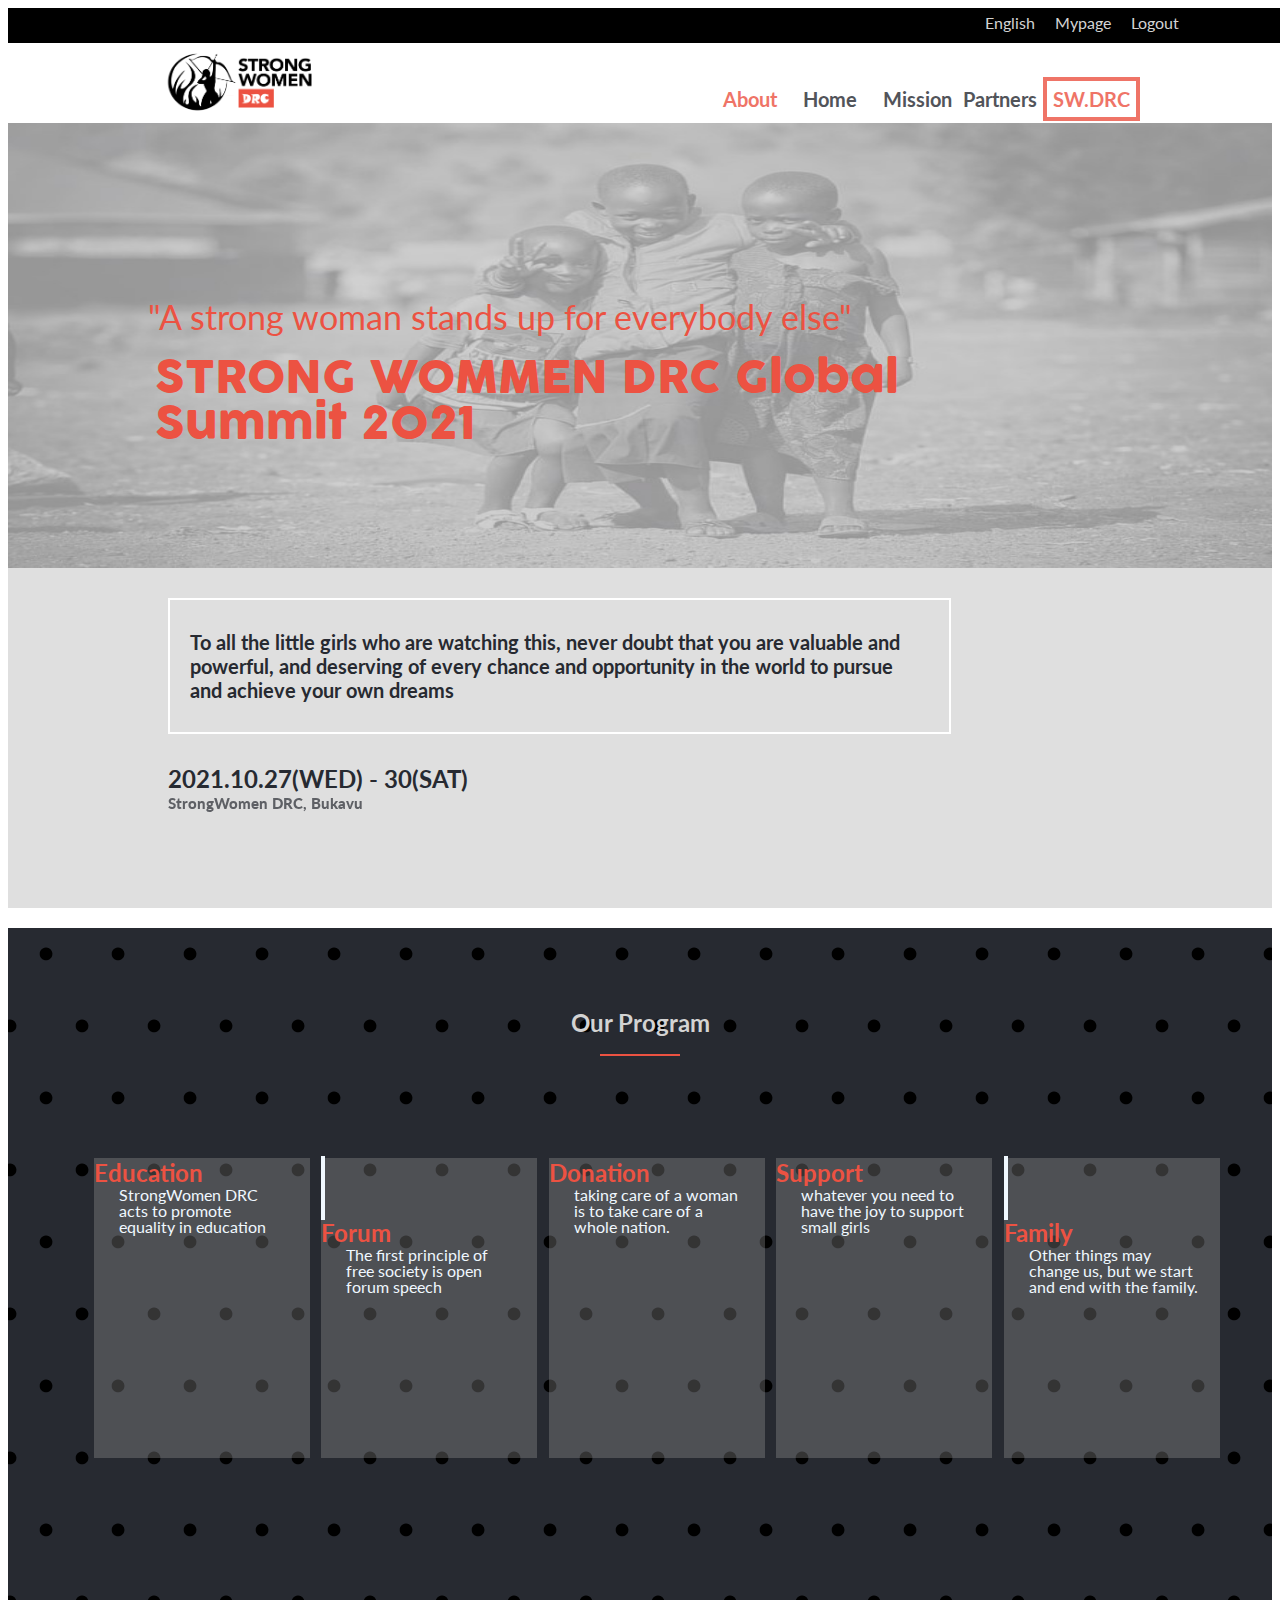
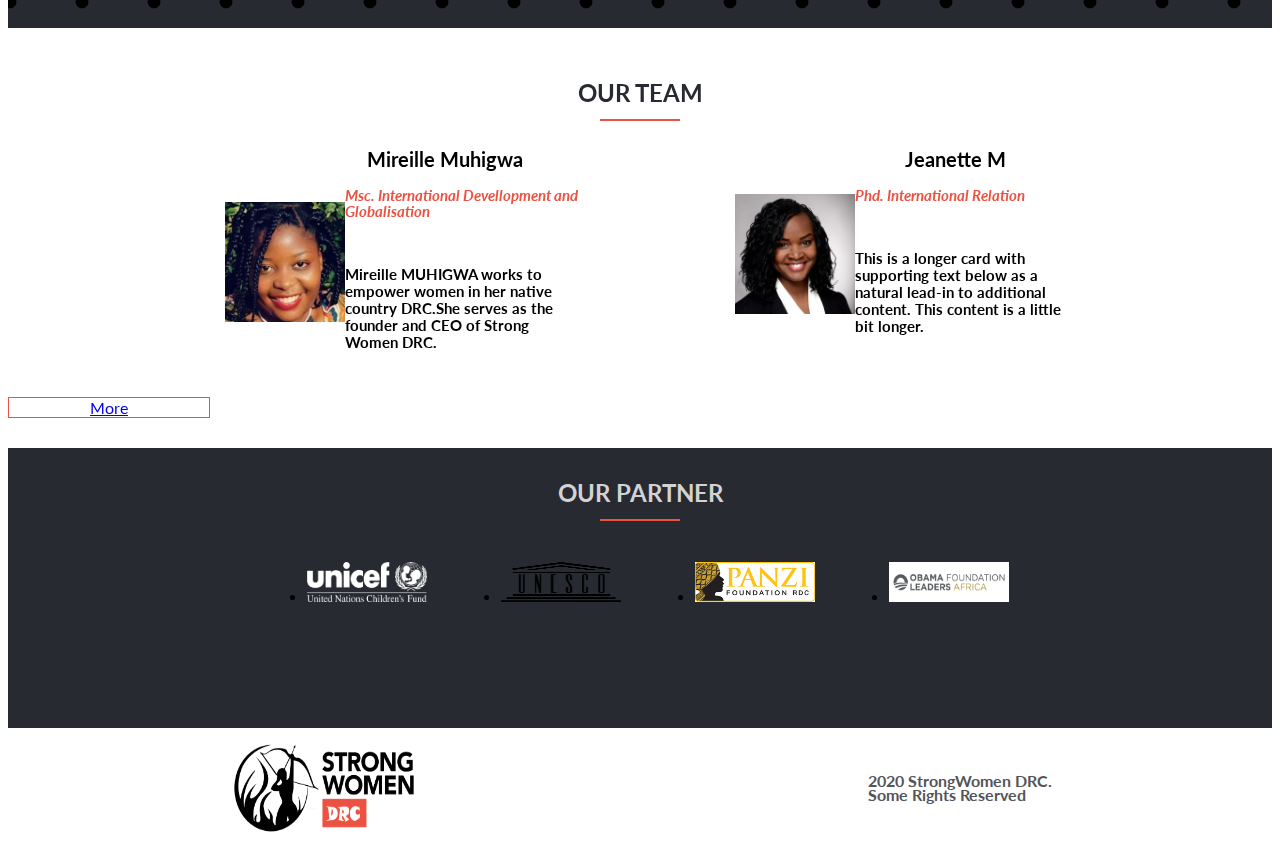
<file: index.html>
<!DOCTYPE html>
<html lang="en">
<head>
    <meta charset="UTF-8">
    <meta http-equiv="X-UA-Compatible" content="IE=edge">
    <meta name="viewport" content="width=device-width, initial-scale=1.0">
    <link href="https://cdn.jsdelivr.net/npm/bootstrap@5.1.3/dist/css/bootstrap.min.css" rel="stylesheet" 
    integrity="sha384-1BmE4kWBq78iYhFldvKuhfTAU6auU8tT94WrHftjDbrCEXSU1oBoqyl2QvZ6jIW3" crossorigin="anonymous">
    <link rel="stylesheet" href="CSS/style.css">
    <link
    rel="stylesheet"
    href="https://pro.fontawesome.com/releases/v5.10.0/css/all.css"
    integrity="sha384-AYmEC3Yw5cVb3ZcuHtOA93w35dYTsvhLPVnYs9eStHfGJvOvKxVfELGroGkvsg+p"
    crossorigin="anonymous"
  />
    <title>Conference Page</title>
</head>
<body>
    <header>
        <div class="social_media">
            <ul class="media-nav">
                <li class="media_link"><a href="#"><i class="fab fa-facebook"></i></a></li>
                <li class="media_link"><a href="https://twitter.com/ManfulMwez"><i class="fab fa-twitter"></i></a></li>
                <li class="media_link"><a href="#">English</a></li>
                <li class="media_link"><a href="#">Mypage</a></li>
                <li class="media_link"><a href="#">Logout</a></li>
            </ul>
        </div>
        <div class="menu">
            <nav class="nav-bar">
                <div class="logo">
                    <a href="index.html"><img src="images/strongW-logo.png" class="all-logo" alt="logo"></a>
                </div>
                <ul class="navigation">
                    <li class="word"><a id="word1" href="about.html">About</a></li>
                    <li class="word"><a href="#">Home</a></li>
                    <li class="word"><a href="#mission">Mission</a></li>
                    <li class="word"><a href="#partner">Partners</a></li>
                    <li class="word"><a id="word6" href="#team">SW.DRC</a></li>
                </ul>
                <div class="threebar">
                    <div class="line1"></div>
                    <div class="line2"></div>
                    <div class="line3"></div>
                  </div>
            </nav>
        </div>
    </header>
    <main class="main-class">
        <section class="present-head">
            <div class="all-motto">
                <img class="img-all" src="images/background.jpg" alt="background image">
                    <p class="motto">"A strong woman stands up for everybody else"</p>
                <div class="summit">
                    <h1 class="summit-title">STRONG WOMMEN DRC Global Summit 2021</h1>
                </div>
            </div>
            <div class="block-detail">
                <div class="block">
                    <p>To all the little girls who are watching this, never doubt 
                        that you are valuable and powerful, and deserving of 
                        every chance and opportunity in the world to pursue and achieve your own dreams</p>
                </div>
                <div class="address-time">
                    <div class="time-program">
                        <span>2021.10.27(WED) - 30(SAT) </span><br>
                        <span><i class="fas fa-map-marker-alt"></i>&#32;StrongWomen DRC, Bukavu</span>
                    </div>
                </div>
            </div>
        </section>
        <section class="main-program">
            <div class="main-container">
                <h2 class="pro-title">Our Program</h2>
            </div>
            <div id="mission" class="container-program">
                <div class="card">
                  
                      <div class="school-icon"><i class="fas fa-user-graduate"></i></div>
                      <h2 class="card-subtitle">Education</h2>
                      <p class="card-text">StrongWomen DRC acts to promote equality in education</p>
                 
                </div>
                <div class="card">
                    
                      <div class="forum-icon"><i class="fas fa-users"></i></div>
                      <h2 class="card-subtitle">Forum</h2>
                      <p class="card-text">The first principle of free society is open forum speech</p>
                   
                </div>
                <div class="card">
                   
                      <div class="donation-icon"><i class="fas fa-hands-usd"></i></div>
                      <h2 class="card-subtitle">Donation</h2>
                      <p class="card-text">taking care of a woman is to take care of a whole nation.</p>
                    
                </div>
                <div class="card">
                      <div class="invest-icon"><i class="fas fa-money-check-edit-alt"></i></div>
                      <h2 class="card-subtitle">Support</h2>
                      <p class="card-text">whatever you need to have the joy to support small girls</p>
                </div>
                <div class="card">
                      <div class="love-icon"><i class="fas fa-home-heart"></i></div>
                      <h2 class="card-subtitle">Family</h2>
                      <p class="card-text">Other things may change us, but we start and end with the family.</p>
                </div>
                <div class="join-mission">
                    <p class="join">Join StrongWoman DRC 2021</p>
                </div>
            </div>
        </section>
        <section id="team" class="team-container">
            <div class="our-team">
                <h2 class="team-title">OUR TEAM</h2>
               <div class="notre-team">
               </div>
               <div class="see-more">
                <a href="#" class="btn container"
                ><span>More</span> <span> <i class="fa fa-chevron-down"></i></span></a>
               </div>
            </div>   
        </section>

        <section id="partner" class="partner-section">
            <div class="our-partner">
                <h2 class="partner-title">OUR PARTNER</h2>
                <ul class="list-part">
                    <li><img src="images/unicef-p.png" class="icon-unicef" alt="logo unicef"></li>
                    <li><img src="images/unesco.png" class="icon-unicef" alt="logo unicef"></li>
                    <li><img src="images/panzi.png" class="icon-unicef" alt="logo unicef"></li>
                    <li><img src="images/obamaF.png" class="icon-unicef" alt="logo unicef"></li>
                </ul>
            </div>
        </section>
    </main>
    <footer>
        <div class="footer-logo">
            <img src="images/strongW-logo.png" class="logo-f" alt="logo">
            <p class="footer-text">2020 StrongWomen DRC.<br>Some Rights Reserved</p>
        </div>
    </footer>
    <script src="JS/main.js"></script>
</body>
</html>
</file>
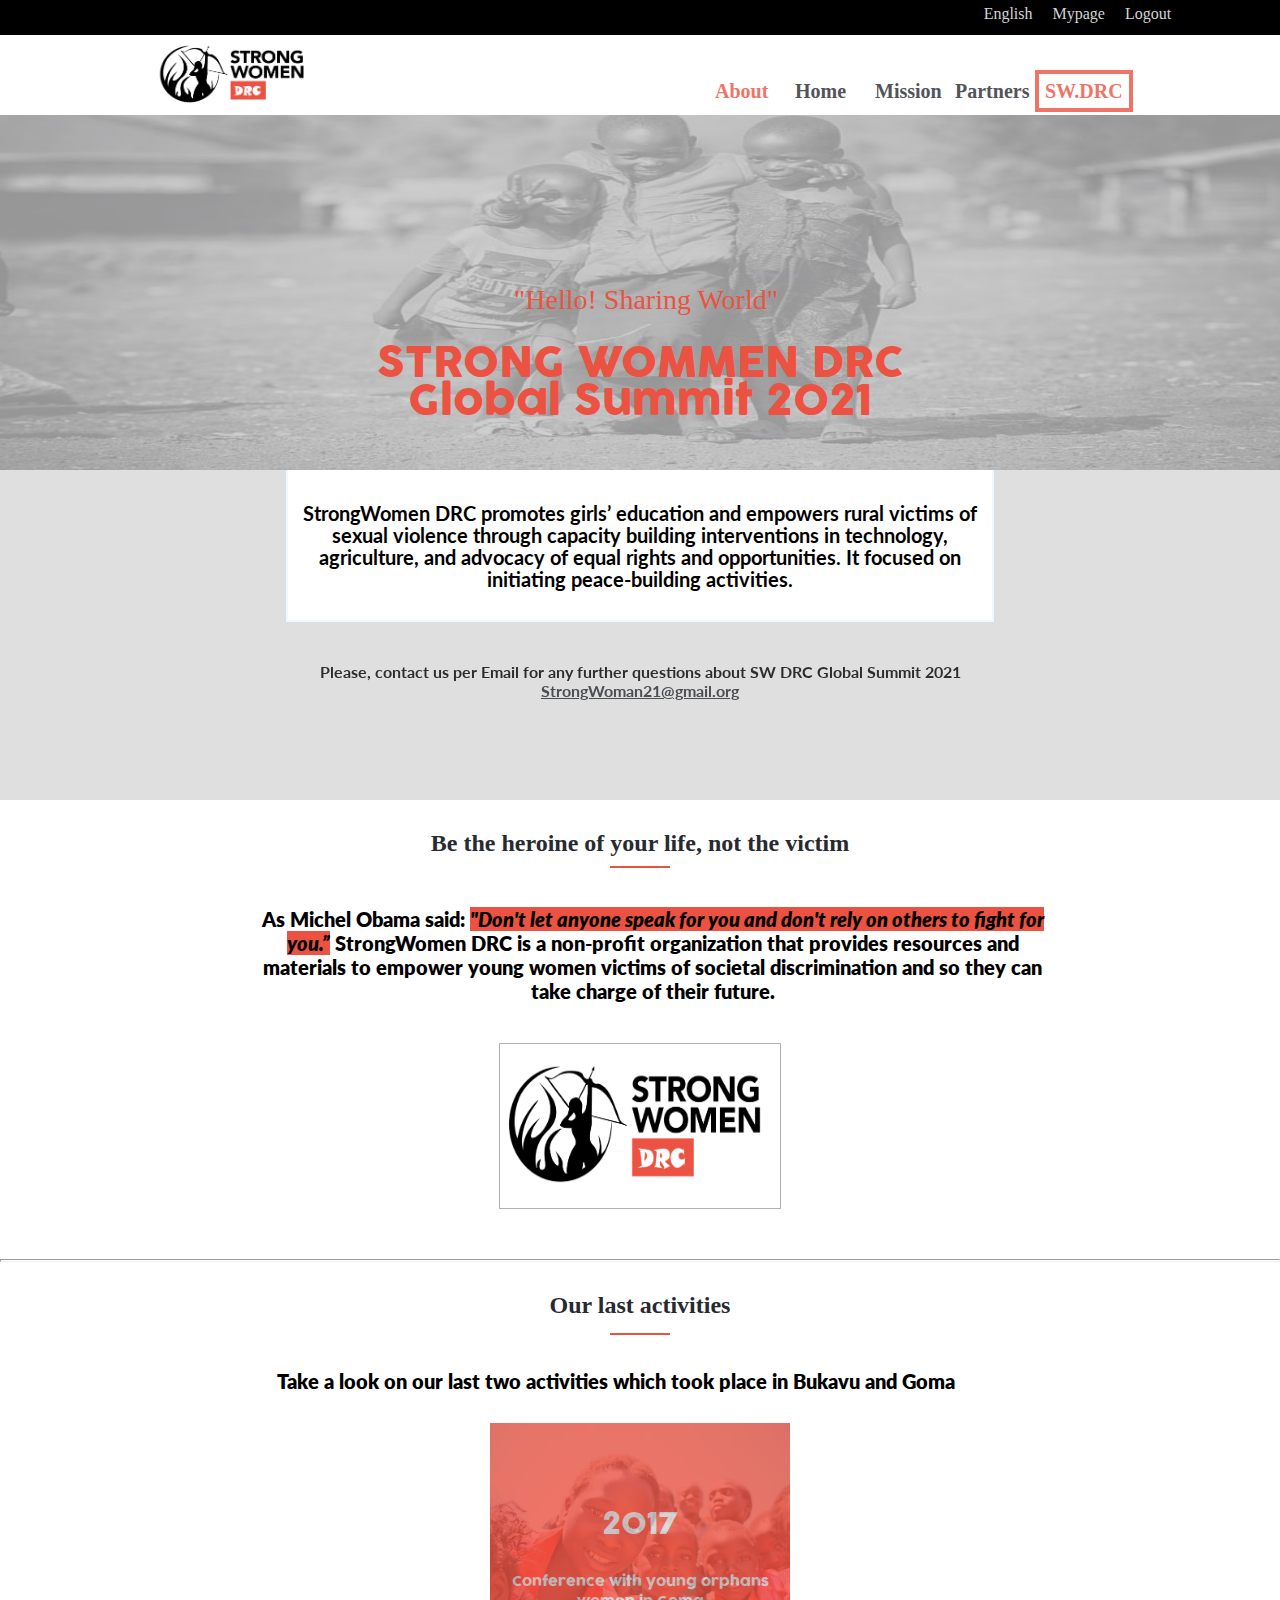
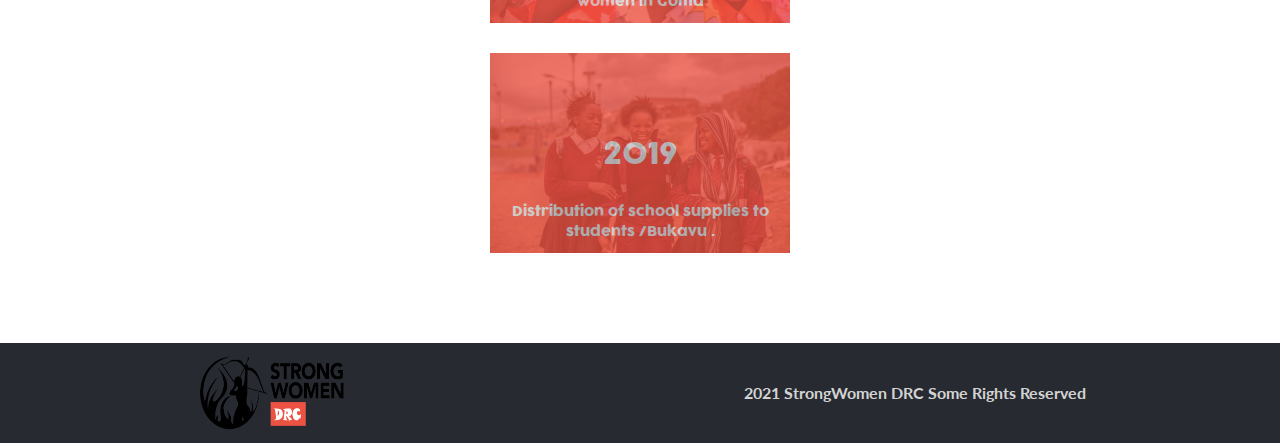
<file: about.html>
<!DOCTYPE html>
<html lang="en">
<head>
    <meta charset="UTF-8">
    <meta http-equiv="X-UA-Compatible" content="IE=edge">
    <meta name="viewport" content="width=device-width, initial-scale=1.0">
    <link href="https://cdn.jsdelivr.net/npm/bootstrap@5.1.3/dist/css/bootstrap.min.css" rel="stylesheet" 
    integrity="sha384-1BmE4kWBq78iYhFldvKuhfTAU6auU8tT94WrHftjDbrCEXSU1oBoqyl2QvZ6jIW3" crossorigin="anonymous">
    <link rel="stylesheet" href="CSS/about.css">
    <link
    rel="stylesheet"
    href="https://pro.fontawesome.com/releases/v5.10.0/css/all.css"
    integrity="sha384-AYmEC3Yw5cVb3ZcuHtOA93w35dYTsvhLPVnYs9eStHfGJvOvKxVfELGroGkvsg+p"
    crossorigin="anonymous"
  />
    <title>About StrongWomen DRC</title>
</head>
<body>
    <header>
        <div class="social_media">
            <ul class="media-nav">
                <li class="media_link"><a href="#"><i class="fab fa-facebook"></i></a></li>
                <li class="media_link"><a href="https://twitter.com/ManfulMwez"><i class="fab fa-twitter"></i></a></li>
                <li class="media_link"><a href="#">English</a></li>
                <li class="media_link"><a href="#">Mypage</a></li>
                <li class="media_link"><a href="#">Logout</a></li>
            </ul>
        </div>
        <div class="menu">
            <nav class="nav-bar" >
                <div class="logo">
                    <a href="index.html"><img src="images/strongW-logo.png" class="all-logo" alt="logo"></a>
                </div>
                
                <ul class="navigation">
                    <li class="word"><a id="word1" href="#">About</a></li>
                    <li class="word"><a href="index.html">Home</a></li>
                    <li class="word"><a href="#mission">Mission</a></li>
                    <li class="word"><a href="#team">Partners</a></li>
                    <li class="word"><a id="word6" href="#partner">SW.DRC</a></li>
                </ul>
                <div class="threebar">
                    <div class="line1"></div>
                    <div class="line2"></div>
                    <div class="line3"></div>
                  </div>
            </nav>
        </div>
    </header>
    <main class="main-page">
        <section class="about-top">
            <div class="about-title">
                <img class="img-all" src="images/background.jpg" alt="background image">
                <p class="hello-abt">"Hello! Sharing World"</p>
                <h2 class="main-title">STRONG WOMMEN DRC Global Summit 2021</h2>
            </div>
            <div class="abt-text">
                <p class="A-text">StrongWomen DRC promotes girls’ education and empowers rural 
                    victims of sexual violence through capacity building interventions 
                    in technology, agriculture, and advocacy of equal rights and 
                    opportunities. It focused on initiating peace-building activities.</p>
            </div>
            <div class="abt-contact">
                <p class="msg">Please, contact us per Email for any further questions about SW DRC Global Summit 2021</p>
                <a class="mail" href="">StrongWoman21@gmail.org</a>
            </div>
        </section>
        <section class="abt-history">
            <div class="abt-motto-logo">
                <h2 class="motto-title">Be the heroine of your life, not the victim</h2>
                <p class="motto-text">As Michel Obama said: <em>"Don't let anyone speak for you
                   and don't rely on others to fight for you.”</em>  StrongWomen DRC is a non-profit organization that provides
                    resources and materials to empower young women victims of societal discrimination 
                    and so they can take charge of their future.  </p>
                <div class="logo-motto">
                    <img src="images/strongW-logo.png" class="logo-abt" alt="logo">
                </div>    
            </div>
            <hr class="line-top">
            <div class="abt-last-activity">
                <h2 class="last-title">Our last activities</h2>
                <p class="last-text">Take a look on our last two activities which took place in Bukavu and Goma </p>
                <div class="two-activities">
                    <div class="activity">
                        <div class="row">
                            <div class="col-sm-6">
                              <div class="card-about">
                                <img src="images/abt-back1.jpeg" class="img-abt" alt="img">
                                <div class="card-body">
                                  <h2 class="year-act">2017</h2>
                                  <p class="card-text">Conference with young orphans women in Goma</p>
                                </div>
                              </div>
                            </div>
                            <div class="col-sm-6">
                              <div class="card-about">
                                  <img src="images/abt-back2.jpg" class="img-abt" alt="img">
                                <div class="card-body">
                                  <h2 class="year-act">2019</h2>
                                  <p class="card-text">Distribution of school supplies to students /Bukavu .</p>
                                </div>
                              </div>
                            </div>
                          </div>
                    </div>
                </div>
            </div>
        </section>
    </main>
    <footer>
        <div class="footer-logo">
            <img src="images/strongW-logo.png" class="ft-logo" alt="logo">
            <p class="ft-text">2021 StrongWomen DRC Some Rights Reserved</p>
        </div>
    </footer>
    <script src="JS/main.js"></script>
</body>
</html>
</file>
<file: CSS/style.css>
@import url('https://fonts.googleapis.com/css2?family=Lato:ital,wght@0,100;0,300;0,400;0,700;0,900;1,100;1,300;1,400;1,700;1,900&display=swap');

@font-face {
  font-family: "COCOGOOSE";
  src: url('../fonts/COCOGOOSE/Cocogoose_trial.otf');
  font-weight: bold;
}

:root {
  --textColor: #272a31;
  --primaryColor: #d3d3d3;
  --secondaryColor: #ec5242;
}

html {
  width: 100%;
}

body {
  justify-content: center;
  width: auto;
  font-family: 'Lato', sans-serif;
}

.main-class {
  overflow-x: hidden;
  width: 100%;
}

.present-head {
  height: 800px;
  background: rgba(158, 157, 157, 0.329);
  width: 100%;
}

.fa-bars {
  position: fixed;
  margin-left: 30px;
  font-size: 30px;
  margin-top: 30px;
  color: var(--textColor);
}

.all-motto {
  height: 420px;
  width: 100%;
  color: var(--secondaryColor);
  text-align: left;
}

.img-all {
  width: 100%;
  height: 420px;
}

.motto {
  margin-top: -290px;
  font-size: 28px;
  line-height: 32px;
  margin-left: 12px;
}

.summit-title {
  font-size: 42px;
  font-family: "COCOGOOSE", sans-serif;
  line-height: 38px;
  font-weight: bold;
  margin-left: 12px;
}

.block {
  margin: 60px 20px 30px 20px;
  font-family: 'Lato', sans-serif;
  font-weight: bold;
  color: var(--textColor);
  padding: 10px 20px;
  border: 2px solid white;
}

.time-program span {
  color: var(--textColor);
  margin-left: 20px;
  align-items: center;
}

.time-program span:first-child {
  font-size: 24px;
  font-weight: bolder;
}

.time-program span:last-child {
  font-size: 15px;
  font-weight: 900;
  opacity: 0.7;
}

.main-program {
  background-image: url('../images/main-background.png');
  height: 1200px;
  background-position: center;
  background-repeat: no-repeat;
  background-color: var(--textColor);
}

.main-container {
  height: 100px;
}

.pro-title {
  color: var(--primaryColor);
  text-align: center;
  padding-top: 80px;
}

.pro-title::after {
  position: absolute;
  content: '';
  height: 2px;
  margin-top: 40px;
  width: 80px;
  left: 50%;
  background-color: var(--secondaryColor);
  transform: translate(-50%, 50%);
}

.container-program {
  display: grid;
  width: 100%;
  margin-top: 130px;
  grid-gap: 30px;
}

.btn {
  border: 1px solid var(--secondaryColor);
  display: flex;
  justify-content: center;
  border-radius: 0;
  width: 200px;
  margin-bottom: 30px;
}

.show {
  display: flex;
}

.row {
  height: 280px;
  margin-top: 10px;
  width: auto;
}

.notre-team .row {
  width: 100%;
  display: none;
  align-items: center;
  flex-direction: column;
  margin-bottom: 5rem;
}

.notre-team .row:first-child,
.notre-team .row:nth-child(2) {
  display: flex;
}

.notre-team .row.show {
  display: flex;
}

.card {
  height: 120px;
  flex-direction: row;
  border-radius: 0;
  width: 95%;
  margin: auto;
  background: rgba(158, 157, 157, 0.329);
}

.card:hover {
  border: 1px solid aliceblue;
  width: 96.1%;
}

.school-icon {
  font-size: 50px;
  color: aliceblue;
  margin-left: 12px;
  margin-top: 20px;
}

.forum-icon {
  font-size: 50px;
  color: var(--secondaryColor);
  margin-top: 20px;
  margin-left: 12px;
}

.donation-icon {
  font-size: 50px;
  color: aliceblue;
  margin-left: 12px;
  margin-top: 20px;
}

.invest-icon {
  font-size: 50px;
  color: aliceblue;
  margin-left: 12px;
  margin-top: 14px;
}

.love-icon {
  font-size: 50px;
  color: var(--secondaryColor);
  margin-top: 20px;
  margin-left: 12px;
}

.fa-home-heart {
  background-color: aliceblue;
  padding: 2px;
}

.fa-users {
  background-color: aliceblue;
  padding: 2px;
}

.card-subtitle {
  font-weight: bold;
  margin-top: 35px;
  margin-left: 15px;
  color: var(--secondaryColor);
}

.card-text {
  color: aliceblue;
  width: auto;
  margin: auto;
  line-height: 16px;
  padding-bottom: 40px;
  padding-left: 25px;
  padding-right: 20px;
}

.join-mission {
  width: 100%;
  text-align: center;
  margin: 80px 0;
}

.join {
  display: inline-block;
  flex-wrap: nowrap;
  padding: 15px 5px;
  width: 70%;
  color: white;
  background-color: var(--secondaryColor);
  font-size: 24px;
}

.our-team {
  position: static;
}

.team-title {
  margin-top: 50px;
  text-align: center;
  padding-bottom: 20px;
  color: var(--textColor);
}

.team-title::after {
  position: absolute;
  content: '';
  height: 2px;
  margin-top: 40px;
  width: 80px;
  left: 50%;
  background-color: var(--secondaryColor);
  transform: translate(-50%, 50%);
}

.card-img-top {
  width: 120px;
  margin: auto;
}

.card2 {
  display: flex;
  flex-direction: column;
  width: auto;
  margin: auto;
  padding-left: 30px;
  padding-right: 30px;
}

.card-name {
  text-align: center;
  font-size: 20px;
  font-weight: bold;
  margin-top: -10px;
}

.card-text1 {
  color: var(--secondaryColor);
  font-family: 'Lato', sans-serif;
  font-style: italic;
  line-height: 16px;
  font-weight: bold;
}

.line-txt {
  font-size: 10px;
  border: 4px black;
  width: 50px;
  color: black;
}

hr:not([size]) {
  height: 3px;
}

.card-text2 {
  font-family: 'Lato', sans-serif;
  padding-top: 14px;
  font-weight: bold;
  line-height: 17px;
}

/* last project code */

.threebar div {
  width: 30px;
  height: 4px;
  background-color: var(--primaryColor);
  margin: 6px;
  transition: all 0.3s ease;
}

.threebar {
  margin-top: 20px;
  position: absolute;
  width: 30px;
  height: 50px;
  cursor: pointer;
  margin-left: 35px;
}

.turn .line1 {
  transform: rotate(-45deg) translate(-6px, 8px);
}

.turn .line2 {
  opacity: 0;
}

.turn .line3 {
  transform: rotate(45deg) translate(-6px, -8px);
}

.navigation {
  display: none;
}

/* last project code */

/* to implement with class declared in JS */
.nav-active {
  position: absolute;
  width: 100%;
  height: 100vh;
  padding-top: 100px;
  list-style-type: none;
  display: block;
  flex-direction: column;
  background: linear-gradient(to right, #2f3032 0%, #f30 100%);
}

/* include */

.word a {
  text-decoration: none;
  font-size: 30px;
  color: var(--primaryColor);
  line-height: 80px;
  width: auto;
  margin-left: 50px;
  margin-top: 50px;
}

.media-nav {
  display: none;
}

.logo {
  display: none;
}

.main-headline {
  width: 100%;
  margin: 0;
  padding: 0;
  display: block;
}

.partner-section {
  background-color: #272a31;
  height: 350px;
}

.partner-title {
  padding-top: 30px;
  text-align: center;
  padding-bottom: 40px;
  color: var(--primaryColor);
}

.partner-title::after {
  position: absolute;
  content: '';
  height: 2px;
  margin-top: 40px;
  width: 80px;
  left: 50%;
  background-color: var(--secondaryColor);
  transform: translate(-50%, 50%);
}

.list-part {
  display: flex;
  margin-left: -30px;
  justify-content: center;
  flex-wrap: wrap;
}

.list-part li {
  margin-top: 20px;
  margin-bottom: 40px;
  margin-right: 24px;
  margin-left: 15px;
}

.footer-logo {
  display: flex;
  flex-direction: row;
  width: auto;
  margin: auto;
}

.footer-text {
  text-align: left;
  margin: auto;
  width: auto;
  font-family: 'Lato', sans-serif;
  color: var(--textColor);
  line-height: 14px;
  font-weight: bold;
  opacity: 0.8;
}

.icon-unicef {
  width: 120px;
  height: 40px;
}

.logo-f {
  height: 120px;
  width: 200px;
  margin: auto;
}

@media screen and (min-width: 768px) {
  .our-team {
    position: relative;
  }

  .all-motto {
    height: 420px;
  }

  .threebar {
    display: none;
  }

  .img-all {
    margin-top: 90px;
    height: 470px;
  }

  .motto {
    font-size: 34px;
    margin-left: 90px;
    width: 70%;
    padding-top: 20px;
  }

  .word a {
    margin-left: -30px;
  }

  .summit-title {
    font-size: 45px;
    line-height: 46px;
    margin-top: -12px;
    width: 94%;
  }

  .present-head {
    height: 900px;
  }

  .summit {
    display: block;
    margin-left: 80px;
    width: 65%;
    margin-top: 30px;
  }

  .navigation {
    list-style-type: none;
    display: flex;
    justify-content: center;
  }

  .navigation li a {
    text-decoration: none;
    color: var(--textColor);
    font-size: 20px;
    font-weight: bold;
  }

  .word {
    width: 80px;
    height: 30px;
    text-decoration: none;
    color: var(--textColor);
    opacity: 0.8;
  }

  #word1 {
    color: var(--secondaryColor);
  }

  #word6 {
    color: var(--secondaryColor);
    border: 4px solid var(--secondaryColor);
    padding: 6px;
  }

  .nav-bar {
    display: flex;
    margin-top: 35px;
    height: 80px;
    position: fixed;
    justify-content: center;
    background-color: white;
    width: 100%;
  }

  .block-detail {
    width: 65%;
    margin-left: 80px;
  }

  .block {
    margin-top: 170px;
    width: 90%;
    font-size: 20px;
  }

  .pro-title::after {
    margin-top: 45px;
  }

  .container-program {
    display: grid;
    grid-template-columns: repeat(5, 18%);
    grid-gap: 0;
    margin-left: 30px;
  }

  .card {
    flex-direction: column;
    height: 300px;
  }

  .main-program {
    height: 700px;
  }

  .join {
    display: none;
  }

  .card-subtitle {
    margin: auto;
    font-size: 24px;
  }

  .school-icon {
    margin: auto;
  }

  .forum-icon {
    margin: auto;
  }

  .invest-icon {
    margin: auto;
  }

  .love-icon {
    margin: auto;
  }

  .donation-icon {
    margin: auto;
  }

  .menu {
    display: block;
    position: fixed;
  }

  .social_media {
    position: fixed;
    width: 100%;
    height: 40px;
    background-color: #000;
    display: block;
  }

  .media-nav {
    padding-top: 5px;
    align-items: center;
    list-style-type: none;
    margin: auto;
    display: flex;
    width: 94%;
    justify-content: right;
  }

  .social_media li a {
    text-decoration: none;
    margin-right: 20px;
    color: var(--primaryColor);
  }

  .list-part li {
    margin-top: -5px;
    margin-left: 50px;
  }

  .partner-section {
    height: 280px;
  }

  .menu-bar {
    display: none;
  }

  .notre-team {
    display: grid;
    grid-gap: 10px;
    grid-auto-rows: 250px;
    justify-content: center;
    grid-template-columns: repeat(2, 4fr);
    width: 80%;
    margin: auto;
  }

  .row {
    width: 400px;
    flex-direction: column;
    font-size: 15px;
    align-items: center;
  }

  .card2 {
    justify-content: center;
    flex-direction: row;
  }

  .card-body {
    width: 200px;
  }

  .card-name {
    width: 200px;
  }

  .card-text1 {
    width: 250px;
  }

  .card-text2 {
    width: 210px;
  }

  .logo {
    margin-left: 20px;
    width: 33%;
    display: block;
  }

  .all-logo {
    width: 160px;
  }

  i.fas.fa-bars {
    display: none;
  }
}

@media screen and (min-width: 1024px) {
  .motto {
    margin-left: 140px;
  }

  .logo {
    width: 550px;
  }

  .summit {
    margin-left: 135px;
  }

  .block-detail {
    margin-left: 140px;
  }

  .media-nav {
    margin: auto;
    width: 83%;
    justify-content: right;
    display: flex;
  }

  .container-program {
    margin-left: 80px;
  }
}

@media screen and (min-width: 1600px) {
  .logo {
    width: 1680px;
  }
}
</file>
<file: CSS/about.css>
@import url('https://fonts.googleapis.com/css2?family=Lato:ital,wght@0,100;0,300;0,400;0,700;0,900;1,100;1,300;1,400;1,700;1,900&display=swap');

@font-face {
  font-family: "COCOGOOSE";
  src: url('../fonts/COCOGOOSE/Cocogoose_trial.otf');
  font-weight: bold;
}

:root {
  --textColor: #272a31;
  --primaryColor: #d3d3d3;
  --secondaryColor: #ec5242;
}

html {
  width: 100%;
  padding: 0;
  scroll-behavior: smooth;
}

body {
  width: 100%;
  margin: 0;
  padding: 0;
}

.main-page {
  width: 100%;
  overflow: hidden;
}

.about-top {
  width: 100%;
  height: 850px;
  background: rgba(158, 157, 157, 0.329);
}

.fa-bars {
  position: fixed;
  margin-left: 30px;
  font-size: 30px;
  margin-top: 30px;
  color: var(--textColor);
}

.about-title {
  height: 420px;
  width: 100%;
  color: var(--secondaryColor);
  text-align: center;
}

.img-all {
  width: 100%;
  height: 420px;
}

.hello-abt {
  margin-top: -250px;
  font-size: 28px;
  line-height: 32px;
  margin-left: 12px;
}

.main-title {
  font-size: 42px;
  font-family: "COCOGOOSE", sans-serif;
  line-height: 38px;
  font-weight: bold;
  margin-left: 12px;
}

.abt-text {
  margin-top: 140px;
  background-color: white;
  border: 2px solid aliceblue;
  margin-left: 12px;
  margin-right: 12px;
}

.A-text {
  margin-top: 70px;
  font-family: 'Lato', sans-serif;
  line-height: 22px;
  font-weight: bold;
  text-align: center;
  padding: 10px;
}

.abt-contact {
  height: 40px;
  margin-top: 50px;
  text-align: center;
  line-height: 20px;
  font-family: 'Lato', sans-serif;
  font-weight: bold;
  opacity: 0.8;
}

a.mail {
  color: var(--textColor);
}

.msg {
  margin-top: -10px;
  margin-bottom: -1px;
}

.motto-title {
  margin-top: 30px;
  text-align: center;
  font-weight: bold;
  color: var(--textColor);
  font-size: 24px;
}

.motto-title::after {
  content: '';
  height: 2px;
  background-color: var(--secondaryColor);
  position: absolute;
  left: 50%;
  width: 60px;
  transform: translate(-50%, 50%);
  margin-top: 35px;
}

.motto-text {
  margin-left: 8px;
  margin-bottom: 40px;
  font-weight: 800;
  margin-top: 50px;
  text-align: center;
  font-family: 'Lato', sans-serif;
  width: 95%;
}

em {
  background-color: var(--secondaryColor);
}

.logo-motto {
  border: 1px solid rgb(177, 177, 177);
  width: 280px;
  margin: auto;
}

.last-title {
  margin-top: 30px;
  text-align: center;
  font-weight: bold;
  color: var(--textColor);
  font-size: 24px;
}

.last-title::after {
  content: '';
  height: 2px;
  background-color: var(--secondaryColor);
  position: absolute;
  left: 50%;
  width: 60px;
  transform: translate(-50%, 50%);
  margin-top: 40px;
}

.last-text {
  margin-left: 8px;
  margin-bottom: 25px;
  font-weight: 800;
  margin-top: 50px;
  text-align: center;
  font-family: 'Lato', sans-serif;
  width: 95%;
}

/* last project code */

.threebar div {
  width: 30px;
  height: 4px;
  background-color: var(--primaryColor);
  margin: 6px;
  transition: all 0.3s ease;
}

.threebar {
  margin-top: 20px;
  position: absolute;
  width: 30px;
  height: 50px;
  cursor: pointer;
  margin-left: 35px;
}

.turn .line1 {
  transform: rotate(-45deg) translate(-6px, 8px);
}

.turn .line2 {
  opacity: 0;
}

.turn .line3 {
  transform: rotate(45deg) translate(-6px, -8px);
}

.navigation {
  display: none;
}

.nav-active {
  position: absolute;
  width: 100%;
  height: 100vh;
  padding-top: 100px;
  list-style-type: none;
  display: block;
  flex-direction: column;
  background: linear-gradient(to right, #2f3032 0%, #f30 100%);
}

/* include */

.word a {
  text-decoration: none;
  font-size: 30px;
  color: var(--primaryColor);
  line-height: 80px;
  margin-left: 100px;
  margin-top: 50px;
}

.media-nav {
  display: none;
}

.logo {
  display: none;
}

.logo-abt {
  width: 280px;
  height: 160px;
}

.line-top {
  margin-top: 50px;
  height: 1px;
}

.col-sm-6 {
  margin-top: 30px;
}

.two-activities {
  height: 520px;
}

.card-about {
  height: 200px;
  width: 300px;
  margin: auto;
  background-color: var(--secondaryColor);
}

.card-about:hover {
  width: 305px;
  height: 205px;
}

.img-abt {
  width: 300px;
  height: 200px;
  opacity: 0.2;
}

.img-abt:hover {
  width: 305px;
  height: 205px;
}

.card-body {
  margin-top: -150px;
  font-family: 'COCOGOOSE', sans-serif;
  text-align: center;
  color: var(--primaryColor);
}

.year-act {
  font-size: 30px;
}

.card-text {
  line-height: 20px;
  font-size: 14px;
}

.ft-logo {
  width: 160px;
  margin: auto;
  height: 100px;
}

.ft-text {
  font-family: 'Lato', sans-serif;
  line-height: 18px;
  font-weight: bold;
  margin: auto;
  color: var(--primaryColor);
}

.footer-logo {
  background-color: var(--textColor);
  display: flex;
  flex-direction: row;
  width: auto;
  margin: auto;
}

@media screen and (min-width: 768px) {
  .navigation {
    list-style-type: none;
    display: flex;
    justify-content: center;
  }

  .threebar {
    display: none;
  }

  .word a {
    margin-left: -30px;
  }

  .img-all {
    margin-top: 50px;
  }

  .navigation li a {
    text-decoration: none;
    color: var(--textColor);
    font-size: 20px;
    font-weight: bold;
  }

  .word {
    width: 80px;
    height: 30px;
    text-decoration: none;
    color: var(--textColor);
    opacity: 0.8;
  }

  #word1 {
    color: var(--secondaryColor);
  }

  #word6 {
    color: var(--secondaryColor);
    border: 4px solid var(--secondaryColor);
    padding: 6px;
  }

  .motto-text {
    width: 62%;
    text-align: center;
    margin-left: 20%;
    font-size: 20px;
  }

  .last-text {
    font-size: 20px;
  }

  .nav-bar {
    display: flex;
    margin-top: 35px;
    height: 80px;
    position: fixed;
    justify-content: center;
    background-color: white;
    width: 100%;
  }

  .menu {
    display: block;
    position: fixed;
  }

  .social_media {
    position: fixed;
    width: 100%;
    height: 40px;
    background-color: #000;
    display: block;
  }

  .media-nav {
    padding-top: 5px;
    list-style-type: none;
    margin: auto;
    display: flex;
    width: 700px;
    justify-content: right;
  }

  .social_media li a {
    text-decoration: none;
    margin-right: 20px;
    color: var(--primaryColor);
  }

  .list-part li {
    margin-top: -5px;
    margin-left: 50px;
  }

  .menu-bar {
    display: none;
  }

  .hello-abt {
    margin-top: -190px;
  }

  .logo {
    margin-left: 20px;
    width: 33%;
    display: block;
  }

  .all-logo {
    width: 160px;
  }

  .about-top {
    height: 800px;
  }

  .abt-text {
    font-size: 20px;
    width: 55%;
    margin: auto;
  }

  .main-title {
    width: 580px;
    margin: auto;
  }
}

@media screen and (min-width: 1024px) {
  .media-nav {
    margin: auto;
    width: 83%;
    justify-content: right;
    display: flex;
  }

  .logo {
    width: 550px;
  }
}

@media screen and (min-width: 1600px) {
  .logo {
    width: 1680px;
  }

  .media-nav {
    margin-left: 625px;
  }
}
</file>
